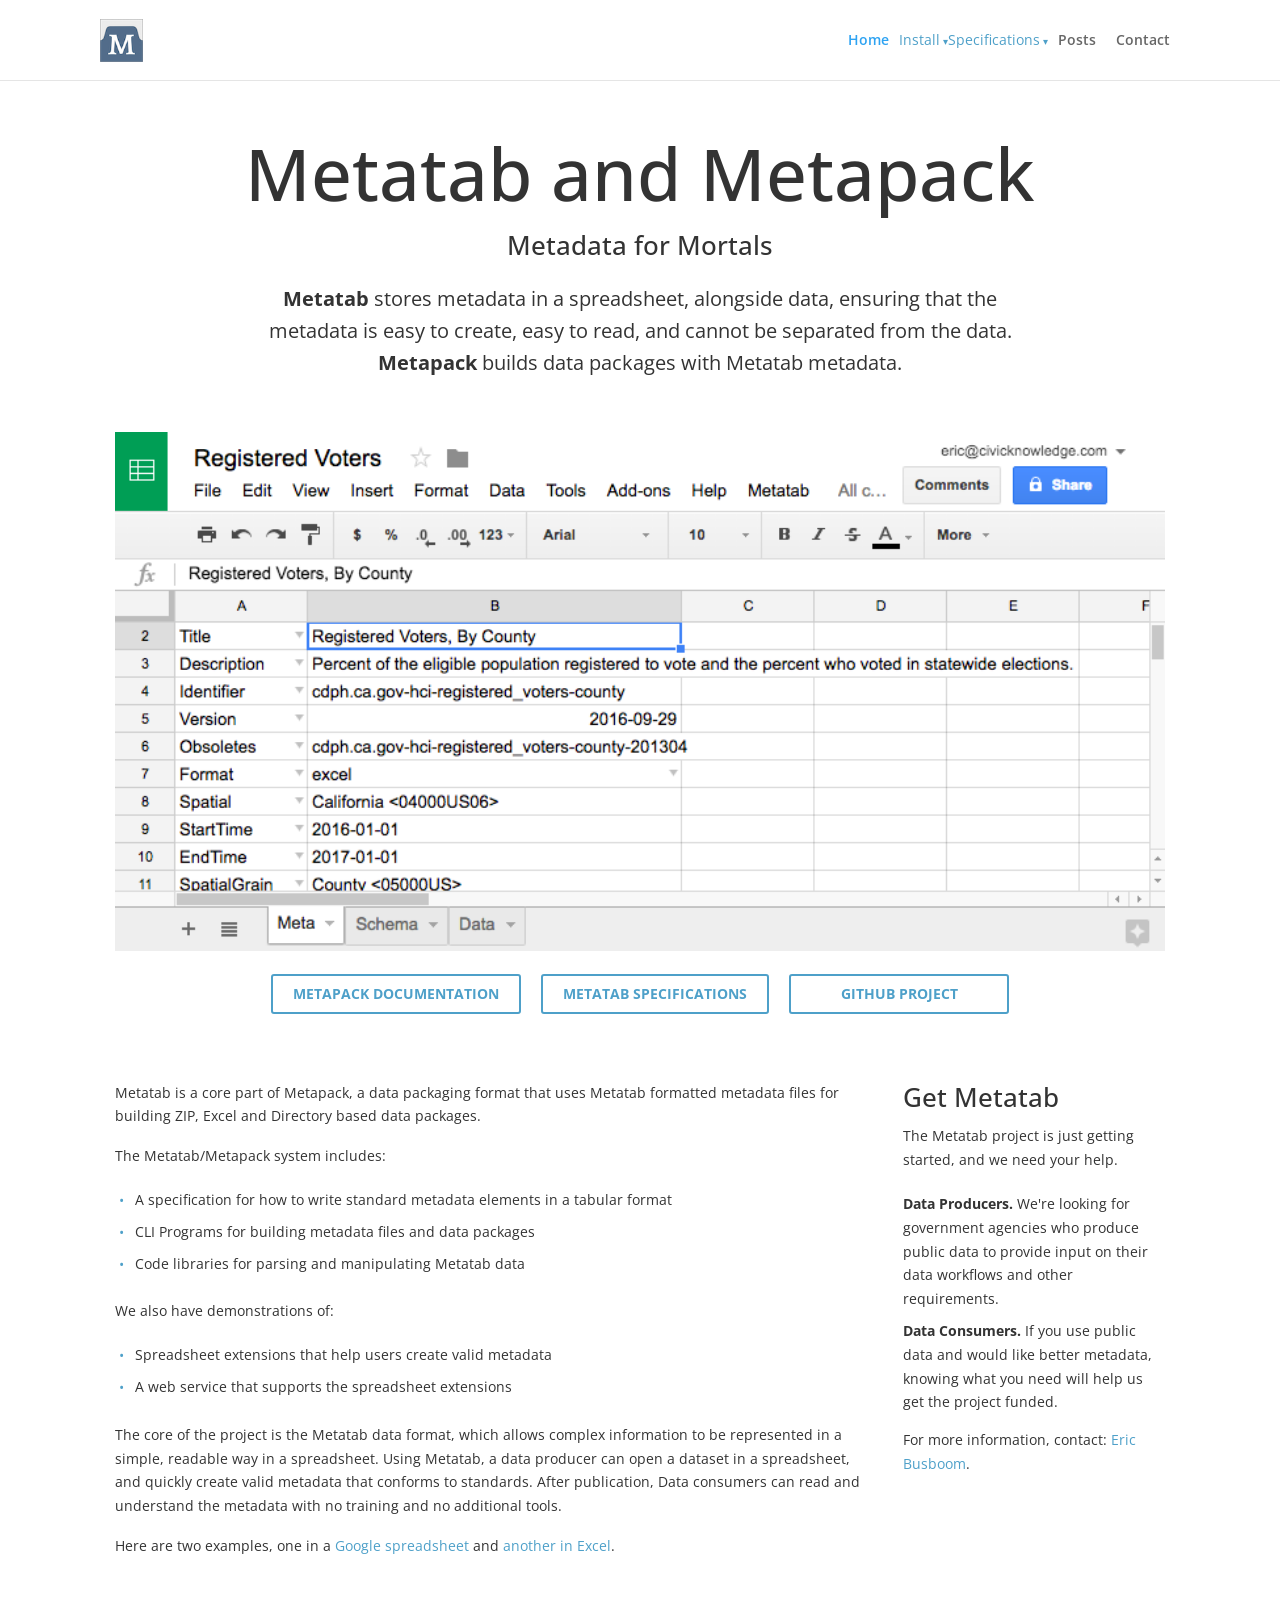
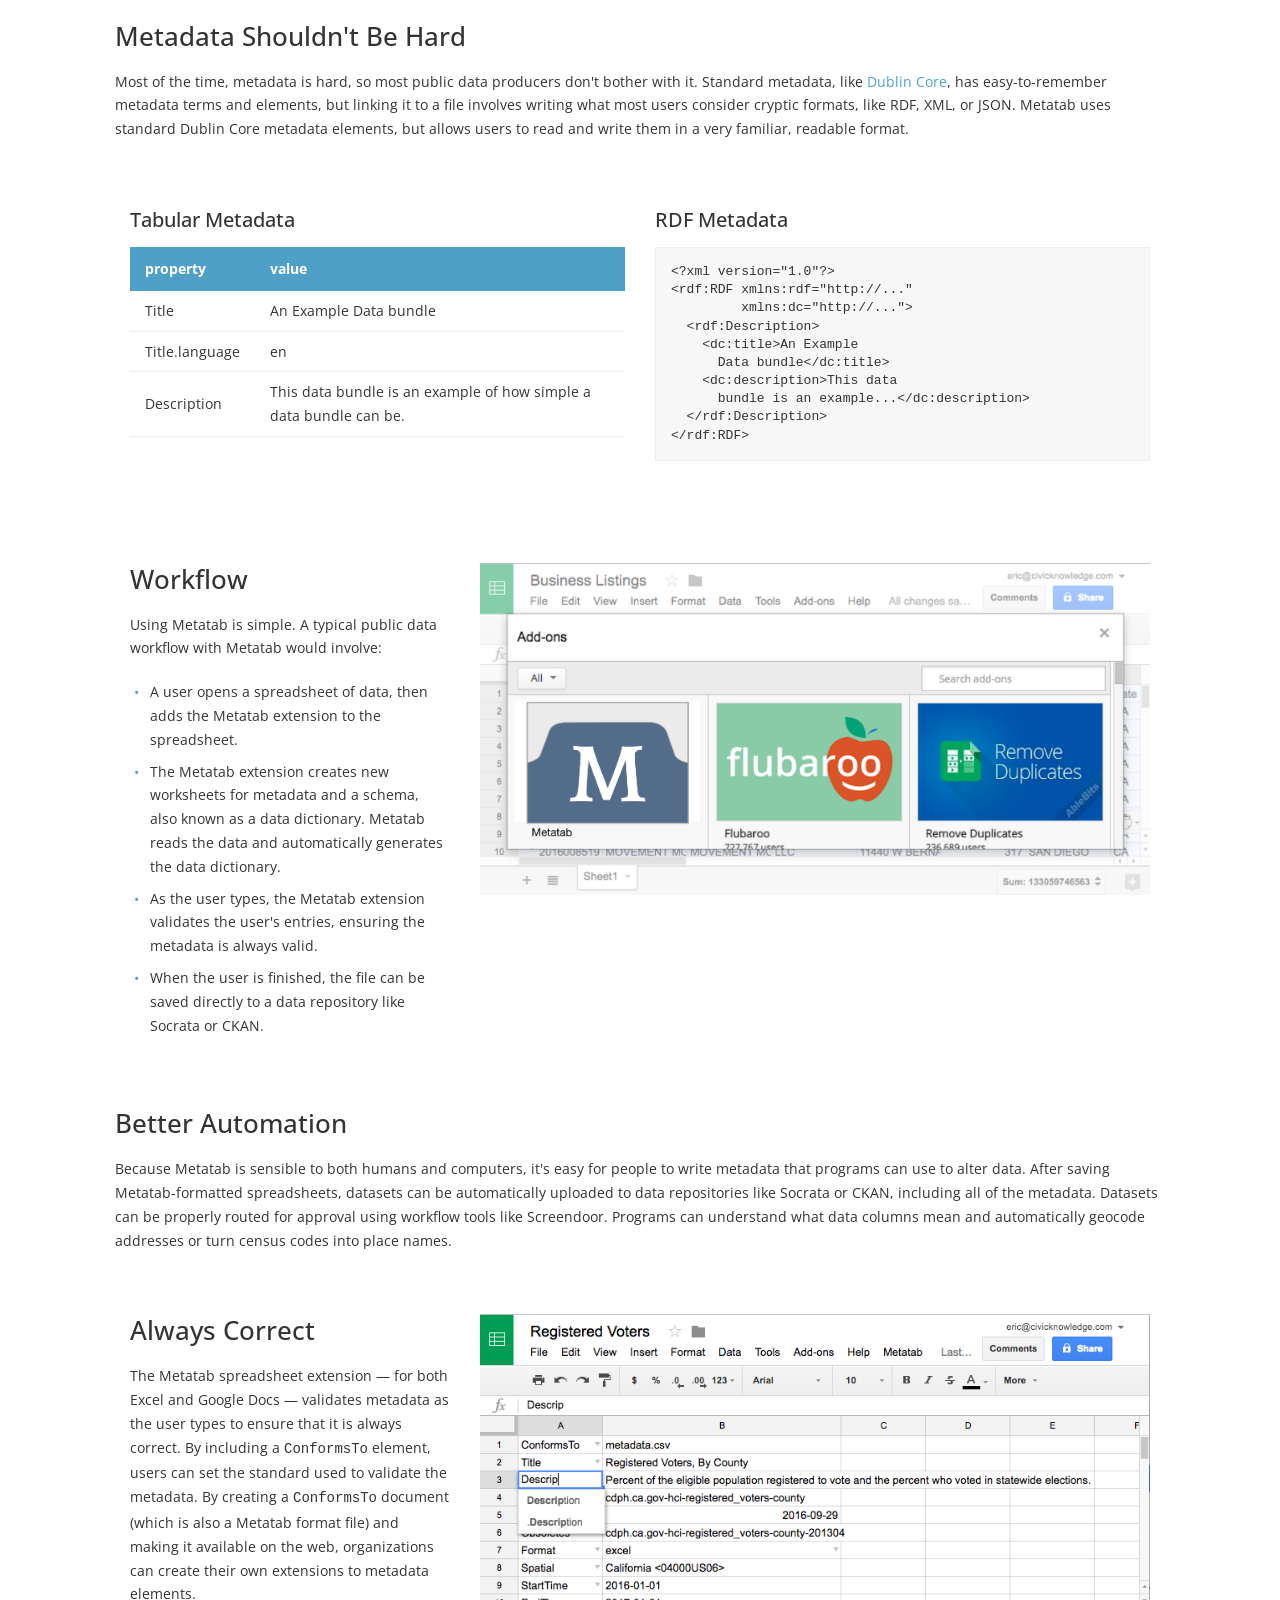
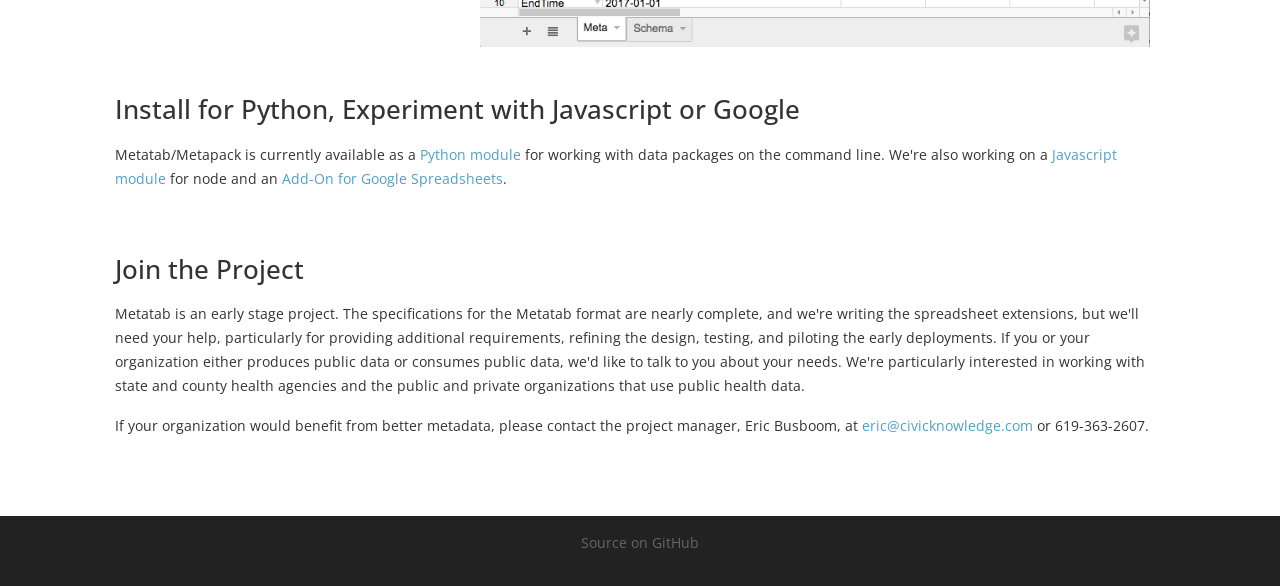
<file: docs/index.html>
<!DOCTYPE html>
<html lang="en">
<head>
<meta charset="UTF-8">
<meta name="viewport" content="width=device-width, initial-scale=1.0">
<title>Metatab | Metadata for Mortals</title>
<meta name="description" content="Metatab stores metadata in a spreadsheet, alongside data, ensuring that the metadata is easy to create, easy to read, and cannot be separated from the data.">
<link rel="icon" type="image/png" href="images/logo-64.png">
<link href="https://fonts.googleapis.com/css2?family=Open+Sans:wght@400;500;600;700&display=swap" rel="stylesheet">
<link rel="stylesheet" href="css/style.css">
</head>
<body>

<header>
  <div class="container">
    <a href="/" class="logo">
      <img src="images/logo-64.png" alt="Metatab">
    </a>
    <nav>
      <a href="/" class="active">Home</a>
      <div class="dropdown">
        <a href="https://github.com/Metatab/metapack">Install</a>
        <div class="dropdown-menu">
          <a href="https://github.com/Metatab/metapack">Metapack Packaging Programs</a>
          <a href="https://github.com/CivicKnowledge/metatab-py">Metatab Python Module</a>
          <a href="projects/metatab-add-on/">Metatab Google Spreadsheets Add-On</a>
          <a href="https://github.com/CivicKnowledge/metatab-js">Javascript Module</a>
        </div>
      </div>
      <div class="dropdown">
        <a href="https://docs.google.com/document/d/16tb7x73AyF8pJ6e6IBcaIJAioEZCNBGDEksKYTXfdfg/edit?usp=sharing">Specifications</a>
        <div class="dropdown-menu">
          <a href="https://github.com/Metatab/metatab-declarations/blob/master/specs/Metatab%20Specification.md">Metatab Format</a>
          <a href="https://github.com/Metatab/metatab-declarations/blob/master/specs/Metatab%20Packages.md">Metapack Packages</a>
        </div>
      </div>
      <a href="posts/">Posts</a>
      <a href="contact/">Contact</a>
    </nav>
  </div>
</header>

<!-- Hero -->
<section class="hero">
  <h1>Metatab and Metapack</h1>
  <div class="subtitle">Metadata for Mortals</div>
  <p><strong>Metatab</strong> stores metadata in a spreadsheet, alongside data, ensuring that the metadata is easy to create, easy to read, and cannot be separated from the data. <strong>Metapack</strong> builds data packages with Metatab metadata.</p>
</section>

<main>
  <!-- Hero image -->
  <div class="row">
    <div class="col-1-1">
      <img class="full-img" src="images/metatab-main.png" alt="Metatab">
    </div>
  </div>

  <!-- CTA buttons -->
  <div class="cta-row">
    <a href="http://docs.metatab.org/" class="btn">Metapack Documentation</a>
    <a href="https://github.com/Metatab/metatab-declarations/tree/master/specs" class="btn">Metatab Specifications</a>
    <a href="https://github.com/Metatab" class="btn">Github Project</a>
  </div>

  <!-- Content + Get Metatab sidebar -->
  <div class="row">
    <div class="col-3-4">
      <p>Metatab is a core part of Metapack, a data packaging format that uses Metatab formatted metadata files for building ZIP, Excel and Directory based data packages.</p>
      <p>The Metatab/Metapack system includes:</p>
      <ul class="content-list">
        <li>A specification for how to write standard metadata elements in a tabular format</li>
        <li>CLI Programs for building metadata files and data packages</li>
        <li>Code libraries for parsing and manipulating Metatab data</li>
      </ul>
      <p>We also have demonstrations of:</p>
      <ul class="content-list">
        <li>Spreadsheet extensions that help users create valid metadata</li>
        <li>A web service that supports the spreadsheet extensions</li>
      </ul>
      <p>The core of the project is the Metatab data format, which allows complex information to be represented in a simple, readable way in a spreadsheet. Using Metatab, a data producer can open a dataset in a spreadsheet, and quickly create valid metadata that conforms to standards. After publication, Data consumers can read and understand the metadata with no training and no additional tools.</p>
      <p>Here are two examples, one in a <a href="https://docs.google.com/spreadsheets/d/1-xeyxkbDMbKDxG5jhsrtBsKgtBSHn0gn05tP9GgPY5w/edit?usp=sharing">Google spreadsheet</a> and <a href="https://drive.google.com/file/d/0B4dCPpfYVDivdUp6Q0N5cG03YUU/view?usp=sharing">another in Excel</a>.</p>
    </div>
    <div class="col-1-4">
      <div class="sidebar">
        <h2>Get Metatab</h2>
        <p>The Metatab project is just getting started, and we need your help.</p>
        <ul class="sidebar-list">
          <li><strong>Data Producers.</strong> We're looking for government agencies who produce public data to provide input on their data workflows and other requirements.</li>
          <li><strong>Data Consumers.</strong> If you use public data and would like better metadata, knowing what you need will help us get the project funded.</li>
        </ul>
        <p>For more information, contact: <a href="contact/">Eric Busboom</a>.</p>
      </div>
    </div>
  </div>

  <!-- Metadata Shouldn't Be Hard -->
  <div class="row">
    <div class="col-1-1">
      <h2>Metadata Shouldn't Be Hard</h2>
      <p>Most of the time, metadata is hard, so most public data producers don't bother with it. Standard metadata, like <a href="http://dublincore.org/">Dublin Core</a>, has easy-to-remember metadata terms and elements, but linking it to a file involves writing what most users consider cryptic formats, like RDF, XML, or JSON. Metatab uses standard Dublin Core metadata elements, but allows users to read and write them in a very familiar, readable format.</p>
    </div>
  </div>

  <!-- Comparison -->
  <div class="row">
    <div class="col-1-2">
      <h3>Tabular Metadata</h3>
      <table class="data-table">
        <tr><th>property</th><th>value</th></tr>
        <tr><td>Title</td><td>An Example Data bundle</td></tr>
        <tr><td>Title.language</td><td>en</td></tr>
        <tr><td>Description</td><td>This data bundle is an example of how simple a data bundle can be.</td></tr>
      </table>
    </div>
    <div class="col-1-2">
      <h3>RDF Metadata</h3>
      <pre>&lt;?xml version="1.0"?&gt;
&lt;rdf:RDF xmlns:rdf="http://..."
         xmlns:dc="http://..."&gt;
  &lt;rdf:Description&gt;
    &lt;dc:title&gt;An Example
      Data bundle&lt;/dc:title&gt;
    &lt;dc:description&gt;This data
      bundle is an example...&lt;/dc:description&gt;
  &lt;/rdf:Description&gt;
&lt;/rdf:RDF&gt;</pre>
    </div>
  </div>

  <!-- Divider -->
  <div class="row"></div>

  <!-- Workflow -->
  <div class="row">
    <div class="col-1-3">
      <h2>Workflow</h2>
      <p>Using Metatab is simple. A typical public data workflow with Metatab would involve:</p>
      <ul class="content-list">
        <li>A user opens a spreadsheet of data, then adds the Metatab extension to the spreadsheet.</li>
        <li>The Metatab extension creates new worksheets for metadata and a schema, also known as a data dictionary. Metatab reads the data and automatically generates the data dictionary.</li>
        <li>As the user types, the Metatab extension validates the user's entries, ensuring the metadata is always valid.</li>
        <li>When the user is finished, the file can be saved directly to a data repository like Socrata or CKAN.</li>
      </ul>
    </div>
    <div class="col-2-3">
      <img class="side-img" src="images/metatab-install.png" alt="Metatab Install">
    </div>
  </div>

  <!-- Better Automation -->
  <div class="row">
    <div class="col-1-1">
      <h2>Better Automation</h2>
      <p>Because Metatab is sensible to both humans and computers, it's easy for people to write metadata that programs can use to alter data. After saving Metatab-formatted spreadsheets, datasets can be automatically uploaded to data repositories like Socrata or CKAN, including all of the metadata. Datasets can be properly routed for approval using workflow tools like Screendoor. Programs can understand what data columns mean and automatically geocode addresses or turn census codes into place names.</p>
    </div>
  </div>

  <!-- Always Correct -->
  <div class="row">
    <div class="col-1-3">
      <h2>Always Correct</h2>
      <p>The Metatab spreadsheet extension — for both Excel and Google Docs — validates metadata as the user types to ensure that it is always correct. By including a <tt>ConformsTo</tt> element, users can set the standard used to validate the metadata. By creating a <tt>ConformsTo</tt> document (which is also a Metatab format file) and making it available on the web, organizations can create their own extensions to metadata elements.</p>
    </div>
    <div class="col-2-3">
      <img class="side-img" src="images/metatab-validation.png" alt="Metatab Validation">
    </div>
  </div>

  <!-- Install -->
  <div class="row">
    <div class="col-1-1">
      <h2>Install for Python, Experiment with Javascript or Google</h2>
      <p>Metatab/Metapack is currently available as a <a href="https://github.com/Metatab/metapack">Python module</a> for working with data packages on the command line. We're also working on a <a href="https://github.com/CivicKnowledge/metatab-js">Javascript module</a> for node and an <a href="projects/metatab-add-on/">Add-On for Google Spreadsheets</a>.</p>
    </div>
  </div>

  <!-- Join the Project -->
  <div class="row">
    <div class="col-1-1">
      <h2>Join the Project</h2>
      <p>Metatab is an early stage project. The specifications for the Metatab format are nearly complete, and we're writing the spreadsheet extensions, but we'll need your help, particularly for providing additional requirements, refining the design, testing, and piloting the early deployments. If you or your organization either produces public data or consumes public data, we'd like to talk to you about your needs. We're particularly interested in working with state and county health agencies and the public and private organizations that use public health data.</p>
      <p>If your organization would benefit from better metadata, please contact the project manager, Eric Busboom, at <a href="mailto:eric@civicknowledge.com">eric@civicknowledge.com</a> or 619-363-2607.</p>
    </div>
  </div>
</main>

<footer>
  <p><a href="https://github.com/Metatab/www.metatab.org">Source on GitHub</a></p>
</footer>

</body>
</html>
</file>
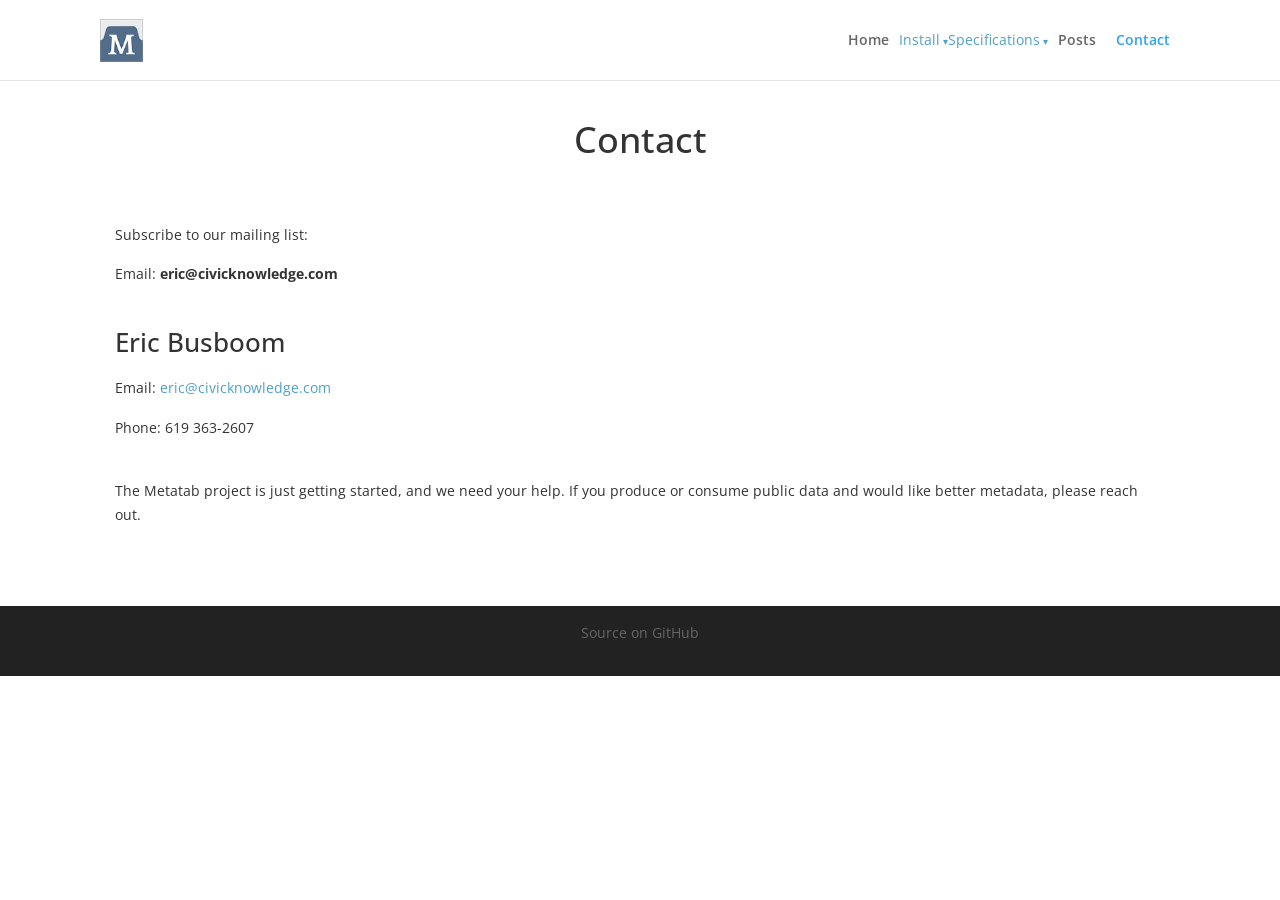
<file: docs/contact/index.html>
<!DOCTYPE html>
<html lang="en">
<head>
<meta charset="UTF-8">
<meta name="viewport" content="width=device-width, initial-scale=1.0">
<title>Contact | Metatab</title>
<link rel="icon" type="image/png" href="../images/logo-64.png">
<link href="https://fonts.googleapis.com/css2?family=Open+Sans:wght@400;500;600;700&display=swap" rel="stylesheet">
<link rel="stylesheet" href="../css/style.css">
</head>
<body>

<header>
  <div class="container">
    <a href="/" class="logo">
      <img src="../images/logo-64.png" alt="Metatab">
    </a>
    <nav>
      <a href="/">Home</a>
      <div class="dropdown">
        <a href="https://github.com/Metatab/metapack">Install</a>
        <div class="dropdown-menu">
          <a href="https://github.com/Metatab/metapack">Metapack Packaging Programs</a>
          <a href="https://github.com/CivicKnowledge/metatab-py">Metatab Python Module</a>
          <a href="../projects/metatab-add-on/">Metatab Google Spreadsheets Add-On</a>
          <a href="https://github.com/CivicKnowledge/metatab-js">Javascript Module</a>
        </div>
      </div>
      <div class="dropdown">
        <a href="https://docs.google.com/document/d/16tb7x73AyF8pJ6e6IBcaIJAioEZCNBGDEksKYTXfdfg/edit?usp=sharing">Specifications</a>
        <div class="dropdown-menu">
          <a href="https://github.com/Metatab/metatab-declarations/blob/master/specs/Metatab%20Specification.md">Metatab Format</a>
          <a href="https://github.com/Metatab/metatab-declarations/blob/master/specs/Metatab%20Packages.md">Metapack Packages</a>
        </div>
      </div>
      <a href="../posts/">Posts</a>
      <a href="../contact/" class="active">Contact</a>
    </nav>
  </div>
</header>

<section class="hero" style="padding-top: 40px;">
  <h1 style="font-size: 36px;">Contact</h1>
</section>

<main>
  <div class="row">
    <div class="col-1-1">
      <p>Subscribe to our mailing list:</p>
      <p>Email: <strong>eric@civicknowledge.com</strong></p>
      <br>
      <h2>Eric Busboom</h2>
      <p>Email: <a href="mailto:eric@civicknowledge.com">eric@civicknowledge.com</a></p>
      <p>Phone: 619 363-2607</p>
      <br>
      <p>The Metatab project is just getting started, and we need your help. If you produce or consume public data and would like better metadata, please reach out.</p>
    </div>
  </div>
</main>

<footer>
  <p><a href="https://github.com/Metatab/www.metatab.org">Source on GitHub</a></p>
</footer>

</body>
</html>
</file>
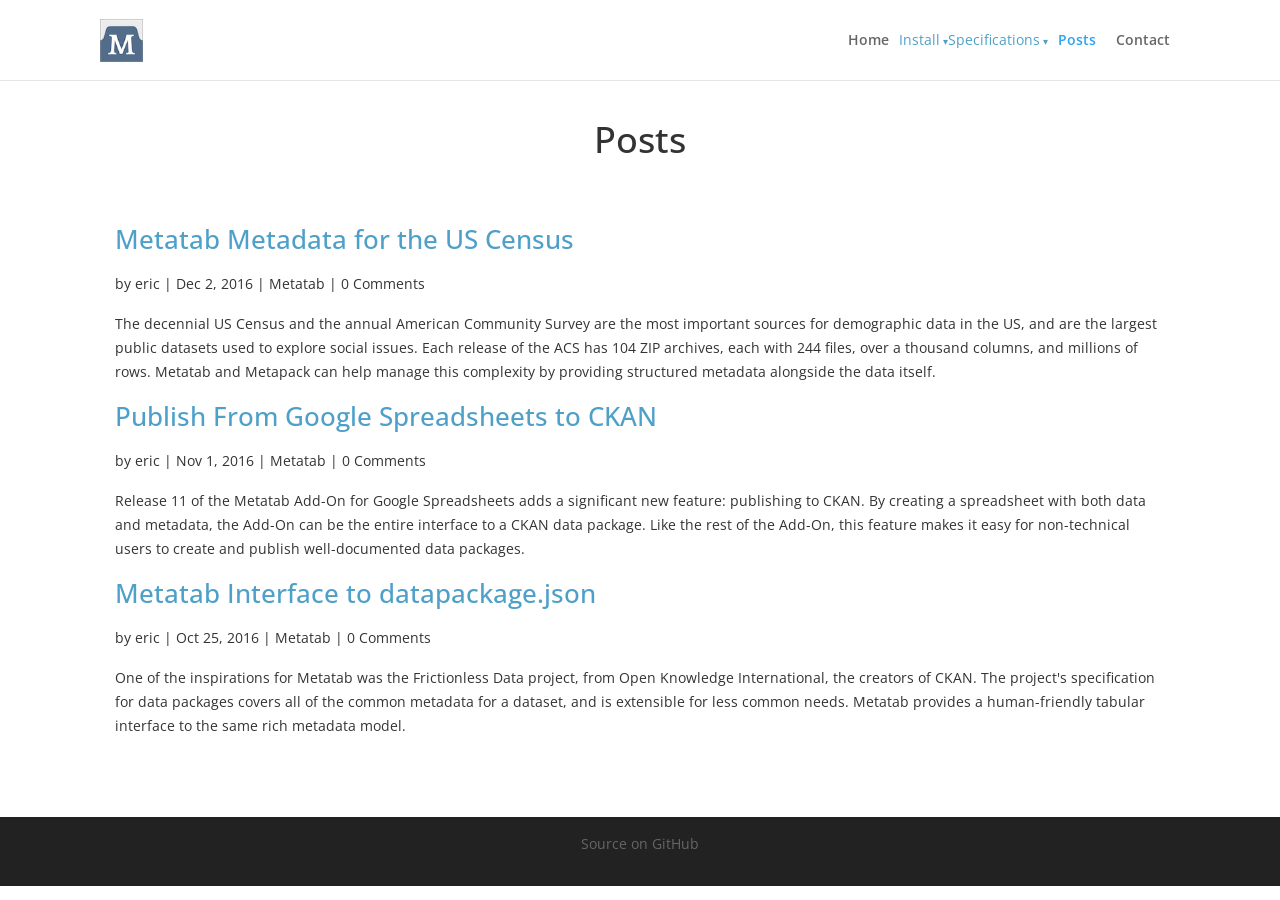
<file: docs/posts/index.html>
<!DOCTYPE html>
<html lang="en">
<head>
<meta charset="UTF-8">
<meta name="viewport" content="width=device-width, initial-scale=1.0">
<title>Posts | Metatab</title>
<link rel="icon" type="image/png" href="../images/logo-64.png">
<link href="https://fonts.googleapis.com/css2?family=Open+Sans:wght@400;500;600;700&display=swap" rel="stylesheet">
<link rel="stylesheet" href="../css/style.css">
</head>
<body>

<header>
  <div class="container">
    <a href="/" class="logo">
      <img src="../images/logo-64.png" alt="Metatab">
    </a>
    <nav>
      <a href="/">Home</a>
      <div class="dropdown">
        <a href="https://github.com/Metatab/metapack">Install</a>
        <div class="dropdown-menu">
          <a href="https://github.com/Metatab/metapack">Metapack Packaging Programs</a>
          <a href="https://github.com/CivicKnowledge/metatab-py">Metatab Python Module</a>
          <a href="../projects/metatab-add-on/">Metatab Google Spreadsheets Add-On</a>
          <a href="https://github.com/CivicKnowledge/metatab-js">Javascript Module</a>
        </div>
      </div>
      <div class="dropdown">
        <a href="https://docs.google.com/document/d/16tb7x73AyF8pJ6e6IBcaIJAioEZCNBGDEksKYTXfdfg/edit?usp=sharing">Specifications</a>
        <div class="dropdown-menu">
          <a href="https://github.com/Metatab/metatab-declarations/blob/master/specs/Metatab%20Specification.md">Metatab Format</a>
          <a href="https://github.com/Metatab/metatab-declarations/blob/master/specs/Metatab%20Packages.md">Metapack Packages</a>
        </div>
      </div>
      <a href="../posts/" class="active">Posts</a>
      <a href="../contact/">Contact</a>
    </nav>
  </div>
</header>

<section class="hero" style="padding-top: 40px;">
  <h1 style="font-size: 36px;">Posts</h1>
</section>

<main>
  <div class="row">
    <div class="col-1-1">
      <div class="post">
        <h2><a href="#">Metatab Metadata for the US Census</a></h2>
        <p>by eric | Dec 2, 2016 | Metatab | 0 Comments</p>
        <p>The decennial US Census and the annual American Community Survey are the most important sources for demographic data in the US, and are the largest public datasets used to explore social issues. Each release of the ACS has 104 ZIP archives, each with 244 files, over a thousand columns, and millions of rows. Metatab and Metapack can help manage this complexity by providing structured metadata alongside the data itself.</p>
      </div>
      <div class="post">
        <h2><a href="#">Publish From Google Spreadsheets to CKAN</a></h2>
        <p>by eric | Nov 1, 2016 | Metatab | 0 Comments</p>
        <p>Release 11 of the Metatab Add-On for Google Spreadsheets adds a significant new feature: publishing to CKAN. By creating a spreadsheet with both data and metadata, the Add-On can be the entire interface to a CKAN data package. Like the rest of the Add-On, this feature makes it easy for non-technical users to create and publish well-documented data packages.</p>
      </div>
      <div class="post">
        <h2><a href="#">Metatab Interface to datapackage.json</a></h2>
        <p>by eric | Oct 25, 2016 | Metatab | 0 Comments</p>
        <p>One of the inspirations for Metatab was the Frictionless Data project, from Open Knowledge International, the creators of CKAN. The project's specification for data packages covers all of the common metadata for a dataset, and is extensible for less common needs. Metatab provides a human-friendly tabular interface to the same rich metadata model.</p>
      </div>
    </div>
  </div>
</main>

<footer>
  <p><a href="https://github.com/Metatab/www.metatab.org">Source on GitHub</a></p>
</footer>

</body>
</html>
</file>
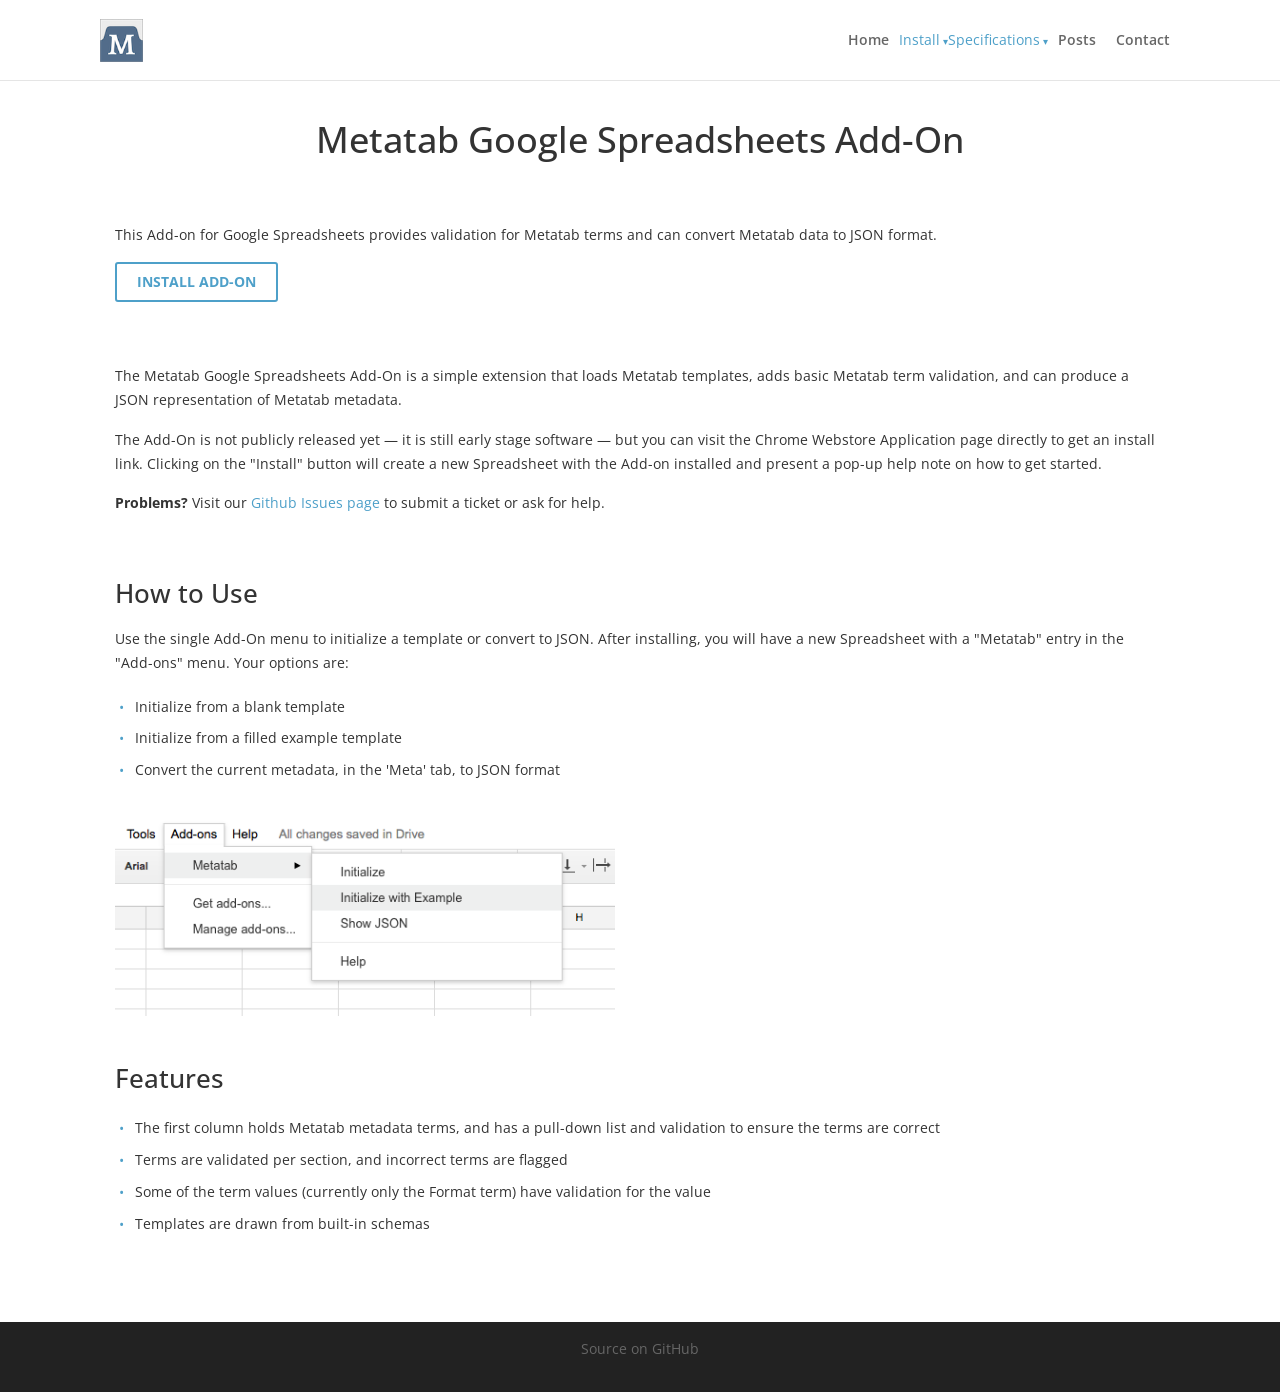
<file: docs/projects/metatab-add-on/index.html>
<!DOCTYPE html>
<html lang="en">
<head>
<meta charset="UTF-8">
<meta name="viewport" content="width=device-width, initial-scale=1.0">
<title>Metatab Google Spreadsheets Add-On | Metatab</title>
<link rel="icon" type="image/png" href="../../images/logo-64.png">
<link href="https://fonts.googleapis.com/css2?family=Open+Sans:wght@400;500;600;700&display=swap" rel="stylesheet">
<link rel="stylesheet" href="../../css/style.css">
</head>
<body>

<header>
  <div class="container">
    <a href="/" class="logo">
      <img src="../../images/logo-64.png" alt="Metatab">
    </a>
    <nav>
      <a href="/">Home</a>
      <div class="dropdown">
        <a href="https://github.com/Metatab/metapack">Install</a>
        <div class="dropdown-menu">
          <a href="https://github.com/Metatab/metapack">Metapack Packaging Programs</a>
          <a href="https://github.com/CivicKnowledge/metatab-py">Metatab Python Module</a>
          <a href="../../projects/metatab-add-on/">Metatab Google Spreadsheets Add-On</a>
          <a href="https://github.com/CivicKnowledge/metatab-js">Javascript Module</a>
        </div>
      </div>
      <div class="dropdown">
        <a href="https://docs.google.com/document/d/16tb7x73AyF8pJ6e6IBcaIJAioEZCNBGDEksKYTXfdfg/edit?usp=sharing">Specifications</a>
        <div class="dropdown-menu">
          <a href="https://github.com/Metatab/metatab-declarations/blob/master/specs/Metatab%20Specification.md">Metatab Format</a>
          <a href="https://github.com/Metatab/metatab-declarations/blob/master/specs/Metatab%20Packages.md">Metapack Packages</a>
        </div>
      </div>
      <a href="../../posts/">Posts</a>
      <a href="../../contact/">Contact</a>
    </nav>
  </div>
</header>

<section class="hero" style="padding-top: 40px;">
  <h1 style="font-size: 36px;">Metatab Google Spreadsheets Add-On</h1>
</section>

<main>
  <div class="row">
    <div class="col-1-1">
      <p>This Add-on for Google Spreadsheets provides validation for Metatab terms and can convert Metatab data to JSON format.</p>
      <p><a href="#" class="btn">Install Add-On</a></p>
    </div>
  </div>

  <div class="row">
    <div class="col-1-1">
      <p>The Metatab Google Spreadsheets Add-On is a simple extension that loads Metatab templates, adds basic Metatab term validation, and can produce a JSON representation of Metatab metadata.</p>
      <p>The Add-On is not publicly released yet — it is still early stage software — but you can visit the Chrome Webstore Application page directly to get an install link. Clicking on the "Install" button will create a new Spreadsheet with the Add-on installed and present a pop-up help note on how to get started.</p>
      <p><strong>Problems?</strong> Visit our <a href="https://github.com/Metatab/metatab/issues">Github Issues page</a> to submit a ticket or ask for help.</p>
    </div>
  </div>

  <div class="row">
    <div class="col-1-1">
      <h2>How to Use</h2>
      <p>Use the single Add-On menu to initialize a template or convert to JSON. After installing, you will have a new Spreadsheet with a "Metatab" entry in the "Add-ons" menu. Your options are:</p>
      <ul class="content-list">
        <li>Initialize from a blank template</li>
        <li>Initialize from a filled example template</li>
        <li>Convert the current metadata, in the 'Meta' tab, to JSON format</li>
      </ul>
      <img class="side-img" src="../../images/addon-menus.png" alt="Add-On Menus" style="max-width: 500px;">
    </div>
  </div>

  <div class="row">
    <div class="col-1-1">
      <h2>Features</h2>
      <ul class="content-list">
        <li>The first column holds Metatab metadata terms, and has a pull-down list and validation to ensure the terms are correct</li>
        <li>Terms are validated per section, and incorrect terms are flagged</li>
        <li>Some of the term values (currently only the Format term) have validation for the value</li>
        <li>Templates are drawn from built-in schemas</li>
      </ul>
    </div>
  </div>
</main>

<footer>
  <p><a href="https://github.com/Metatab/www.metatab.org">Source on GitHub</a></p>
</footer>

</body>
</html>
</file>
<file: docs/css/style.css>
/* Metatab - matches original Divi WordPress design */
* { margin: 0; padding: 0; box-sizing: border-box; }

body {
  font-family: 'Open Sans', Arial, sans-serif;
  font-size: 14px;
  line-height: 1.7;
  color: #333;
  background: #fff;
  -webkit-font-smoothing: antialiased;
}

a { color: #4ea0c9; text-decoration: none; }
a:hover { text-decoration: underline; }

/* Header - matches original Divi #main-header */
header {
  background: #fff;
  position: fixed;
  top: 0;
  left: 0;
  right: 0;
  z-index: 99999;
  height: 80px;
  box-shadow: 0 1px 0 rgba(0,0,0,0.1);
}
header .container {
  max-width: 1080px;
  margin: 0 auto;
  padding: 0;
  display: flex;
  align-items: center;
  justify-content: space-between;
  height: 80px;
}

.logo { display: flex; align-items: center; gap: 10px; }
.logo img { height: 43px; }

nav { display: flex; gap: 0; align-items: center; }
nav > a {
  color: rgba(0,0,0,0.6);
  font-size: 14px;
  font-weight: 600;
  padding: 6px 0;
  margin: 0 10px;
  text-decoration: none;
  transition: color 0.3s;
}
nav > a:hover, nav > a.active { color: #2ea3f2; text-decoration: none; }

.dropdown { position: relative; }
.dropdown > a::after { content: " ▾"; font-size: 10px; vertical-align: middle; }
.dropdown-menu {
  display: none;
  position: absolute;
  top: 100%;
  left: 0;
  background: #fff;
  border-top: 3px solid #2ea3f2;
  box-shadow: 0 2px 5px rgba(0,0,0,0.1);
  min-width: 260px;
  padding: 20px 0;
  z-index: 9999;
}
.dropdown:hover .dropdown-menu { display: block; }
.dropdown-menu a {
  display: block;
  padding: 6px 20px;
  color: rgba(0,0,0,0.6);
  font-size: 14px;
  font-weight: 600;
  text-decoration: none;
  transition: all 0.3s;
}
.dropdown-menu a:hover { color: #2ea3f2; background: rgba(0,0,0,0.03); text-decoration: none; }

/* Hero fullwidth header */
.hero {
  margin-top: 80px;
  text-align: center;
  padding: 54px 20px 30px;
}
.hero h1 {
  font-size: 72px;
  font-weight: 500;
  color: #333;
  line-height: 1.1;
  margin-bottom: 10px;
}
.hero .subtitle {
  font-size: 26px;
  font-weight: 500;
  color: #333;
  margin-bottom: 16px;
}
.hero p {
  font-size: 20px;
  line-height: 1.6;
  max-width: 800px;
  margin: 0 auto;
}

/* Content area */
main {
  max-width: 1080px;
  margin: 0 auto;
  padding: 0 15px;
}

/* Rows - matches Divi et_pb_row */
.row { padding: 23px 0; display: flex; flex-wrap: wrap; }

.col-1-1 { width: 100%; padding: 0; }
.col-3-4 { width: 75%; padding-right: 30px; }
.col-1-4 { width: 25%; }
.col-1-2 { width: 50%; padding: 0 15px; }
.col-1-3 { width: 33.33%; padding: 0 15px; }
.col-2-3 { width: 66.66%; padding: 0 15px; }

@media (max-width: 768px) {
  .col-3-4, .col-1-4, .col-1-2, .col-1-3, .col-2-3 { width: 100%; padding: 10px 0; }
  .hero h1 { font-size: 36px; }
  .hero .subtitle { font-size: 18px; }
  .hero p { font-size: 16px; }
}

/* Type */
h2 { font-size: 26px; font-weight: 500; color: #333; margin-bottom: 16px; line-height: 1.3; }
h3 { font-size: 20px; font-weight: 500; color: #333; margin-bottom: 8px; }
p { margin-bottom: 16px; line-height: 1.7; }

/* Lists in content */
.content-list {
  list-style: none;
  margin: 10px 0 20px;
}
.content-list li {
  position: relative;
  padding: 4px 0 4px 20px;
  line-height: 1.7;
}
.content-list li::before {
  content: "•";
  position: absolute;
  left: 4px;
  color: #4ea0c9;
}

/* Buttons - matches Divi outline button */
.btn {
  display: inline-block;
  padding: 6px 20px;
  border: 2px solid #4ea0c9;
  border-radius: 3px;
  color: #4ea0c9;
  font-size: 14px;
  font-weight: 700;
  text-transform: uppercase;
  text-decoration: none;
  transition: all 0.3s;
  cursor: pointer;
  background: transparent;
}
.btn:hover {
  background: #4ea0c9;
  color: #fff;
  text-decoration: none;
}

/* CTA button row */
.cta-row {
  padding: 0 0 44px;
  display: flex;
  flex-wrap: wrap;
  justify-content: center;
  gap: 20px;
}
.cta-row .btn { min-width: 220px; text-align: center; }

/* Full-width image */
.full-img {
  width: 100%;
  max-width: 100%;
  height: auto;
  display: block;
  margin: 0 auto;
}

/* Sidebar */
.sidebar h2 {
  font-size: 26px;
  margin-bottom: 10px;
}
.sidebar-list {
  list-style: none;
  margin: 10px 0;
}
.sidebar-list li {
  padding: 4px 0;
  line-height: 1.7;
}

/* Table - matches Divi style */
.data-table {
  width: 100%;
  border-collapse: collapse;
  font-size: 14px;
  margin: 10px 0;
}
.data-table th {
  background: #4ea0c9;
  color: #fff;
  padding: 10px 15px;
  text-align: left;
  font-weight: 700;
}
.data-table td {
  padding: 8px 15px;
  border-bottom: 1px solid #eee;
}

/* Code block */
pre {
  background: #f7f7f7;
  padding: 15px;
  border: 1px solid #eee;
  border-radius: 0;
  font-size: 13px;
  line-height: 1.4;
  overflow-x: auto;
  margin: 10px 0;
  color: #333;
  font-family: monospace;
}

/* Side image */
.side-img {
  width: 100%;
  max-width: 100%;
  height: auto;
  display: block;
}

/* Footer */
footer {
  background: #222;
  color: #666;
  text-align: center;
  padding: 15px 20px;
  font-size: 14px;
  margin-top: 40px;
}
footer a { color: #666; }
</file>
